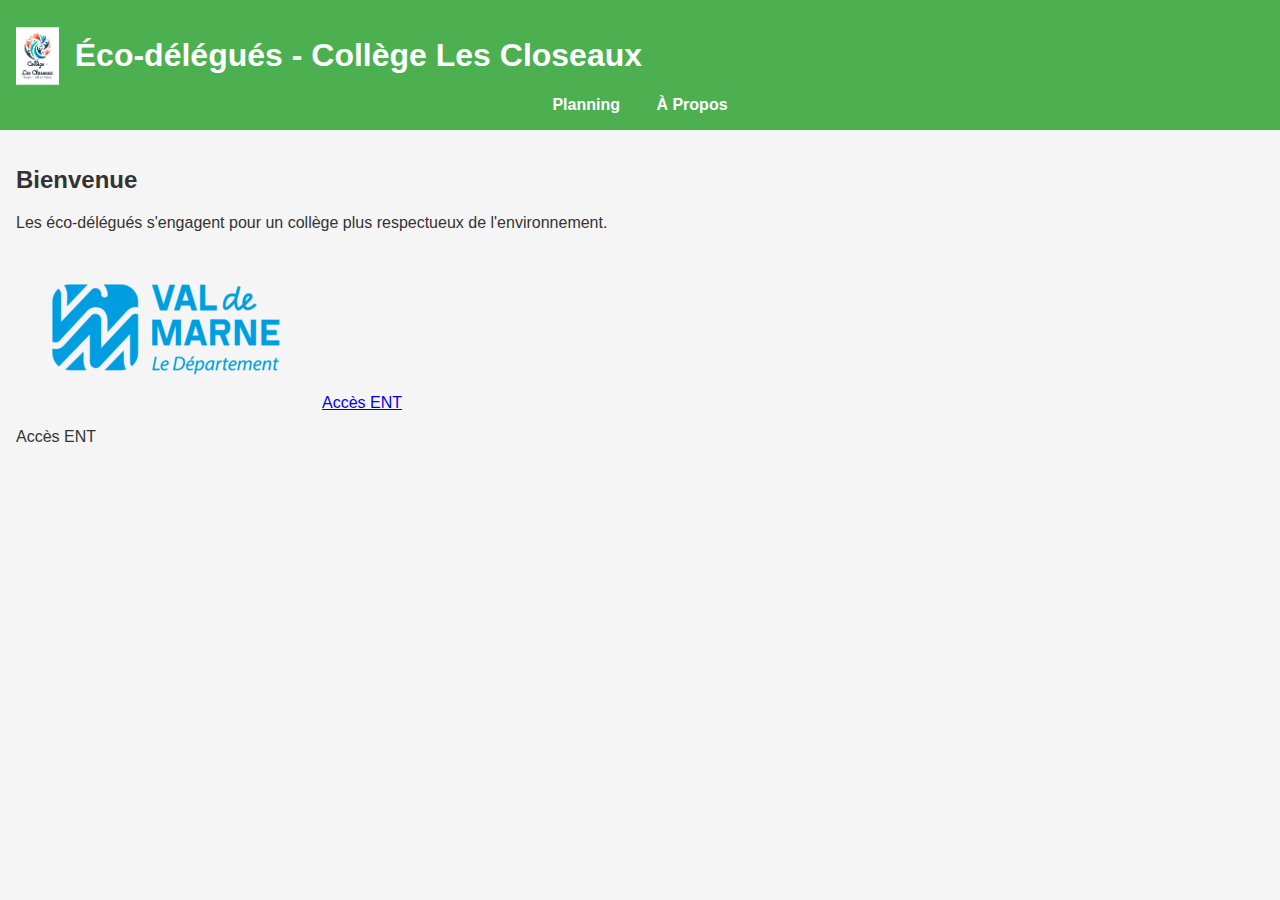
<file: index.html>
<!DOCTYPE html>
<html lang="fr">
<head>
  <meta charset="UTF-8">
  <meta name="viewport" content="width=device-width, initial-scale=1.0">
  <title>Éco-délégués - Collège Les Closeaux</title>
  <link rel="stylesheet" href="styles/style.css">
</head>
<body>
  <header>
    <div class="header-content">
    <img src="img/logo-etab.png">
    <h1>Éco-délégués - Collège Les Closeaux</h1>
  </div>
    <nav>
      <a href="planning.html">Planning</a>
	  <a href="a-propos.html">À Propos</a>
    </nav>
  </header>
  <main>
    <section>
      <h2>Bienvenue</h2>
      <p>Les éco-délégués s'engagent pour un collège plus respectueux de l'environnement.</p>
    </section>
	<a href="https://les-closeaux.moncollege.valdemarne.fr"><img src="img/logo-vdm-dep.png">Accès ENT</a>
	<p>Accès ENT</p>
  </main>
</div>
</body>
</html>
</file>
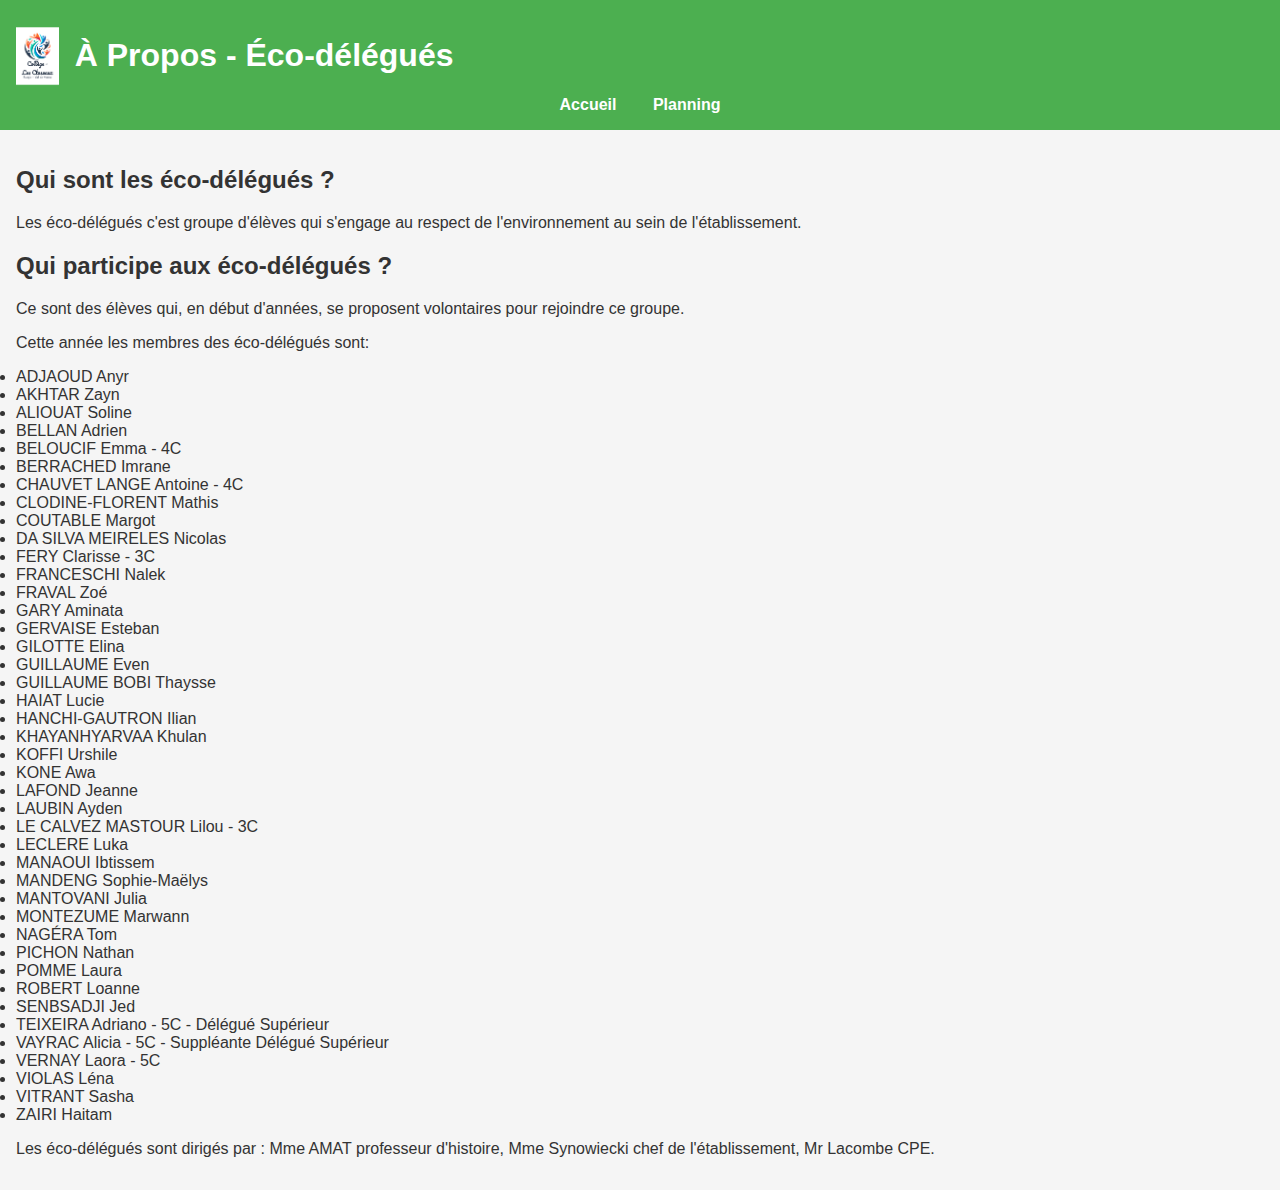
<file: a-propos.html>
<!DOCTYPE html>
<html lang="fr">
<head>
  <meta charset="UTF-8">
  <meta name="viewport" content="width=device-width, initial-scale=1.0">
  <title>À Propos - Éco-délégués</title>
  <link rel="stylesheet" href="styles/style.css">
</head>
<body>
  <header>
    <div class="header-content">
    <img src="img/logo-etab.png">
    <h1>À Propos - Éco-délégués</h1>
  </div>
    <nav>
      <a href="index.html">Accueil</a>
      <a href="planning.html">Planning</a>
    </nav>
  </header>
  <main>

    <section>
      <h2>Qui sont les éco-délégués ?</h2>
      <p>Les éco-délégués c'est groupe d'élèves qui s'engage au respect de l'environnement au sein de l'établissement.</p>
    </section>
	<section>
	<h2>Qui participe aux éco-délégués ?</h2>
	<p>Ce sont des élèves qui, en début d'années, se proposent volontaires pour rejoindre ce groupe.</h2>
	<p>Cette année les membres des éco-délégués sont: 
	<li>ADJAOUD Anyr </li>
	<li>AKHTAR Zayn </li>
	<li>ALIOUAT Soline </li>
	<li>BELLAN Adrien </li>
	<li>BELOUCIF Emma - 4C</li>
    <li>BERRACHED Imrane</li>
   <li> CHAUVET LANGE Antoine - 4C</li>
    <li>CLODINE-FLORENT Mathis</li>
    <li>COUTABLE Margot</li>
    <li>DA SILVA MEIRELES Nicolas</li>
    <li>FERY Clarisse - 3C</li>
    <li>FRANCESCHI Nalek</li>
    <li>FRAVAL Zoé</li>
    <li>GARY Aminata</li>
    <li>GERVAISE Esteban</li>
    <li>GILOTTE Elina</li>
    <li>GUILLAUME Even</li>
    <li>GUILLAUME BOBI Thaysse</li>
    <li>HAIAT Lucie</li>
    <li>HANCHI-GAUTRON Ilian</li>
    <li>KHAYANHYARVAA Khulan</li>
    <li>KOFFI Urshile</li>
    <li>KONE Awa</li>
    <li>LAFOND Jeanne</li>
    <li>LAUBIN Ayden</li>
    <li>LE CALVEZ MASTOUR Lilou - 3C</li>
    <li>LECLERE Luka</li>
    <li>MANAOUI Ibtissem</li>
    <li>MANDENG Sophie-Maëlys</li>
    <li>MANTOVANI Julia</li>
    <li>MONTEZUME Marwann</li>
    <li>NAGÉRA Tom</li>
    <li>PICHON Nathan</li>
    <li>POMME Laura</li>
    <li>ROBERT Loanne</li>
    <li>SENBSADJI Jed</li>
    <li>TEIXEIRA Adriano - 5C - Délégué Supérieur</li>
    <li>VAYRAC Alicia - 5C - Suppléante Délégué Supérieur</li>
    <li>VERNAY Laora - 5C</li>
    <li>VIOLAS Léna</li>
    <li>VITRANT Sasha</li>
    <li>ZAIRI Haitam</li></p>
	<p>Les éco-délégués sont dirigés par : Mme AMAT professeur d'histoire, Mme Synowiecki chef de l'établissement, Mr Lacombe CPE.</p>



  </main>
</div>
</body>
</html>
</file>
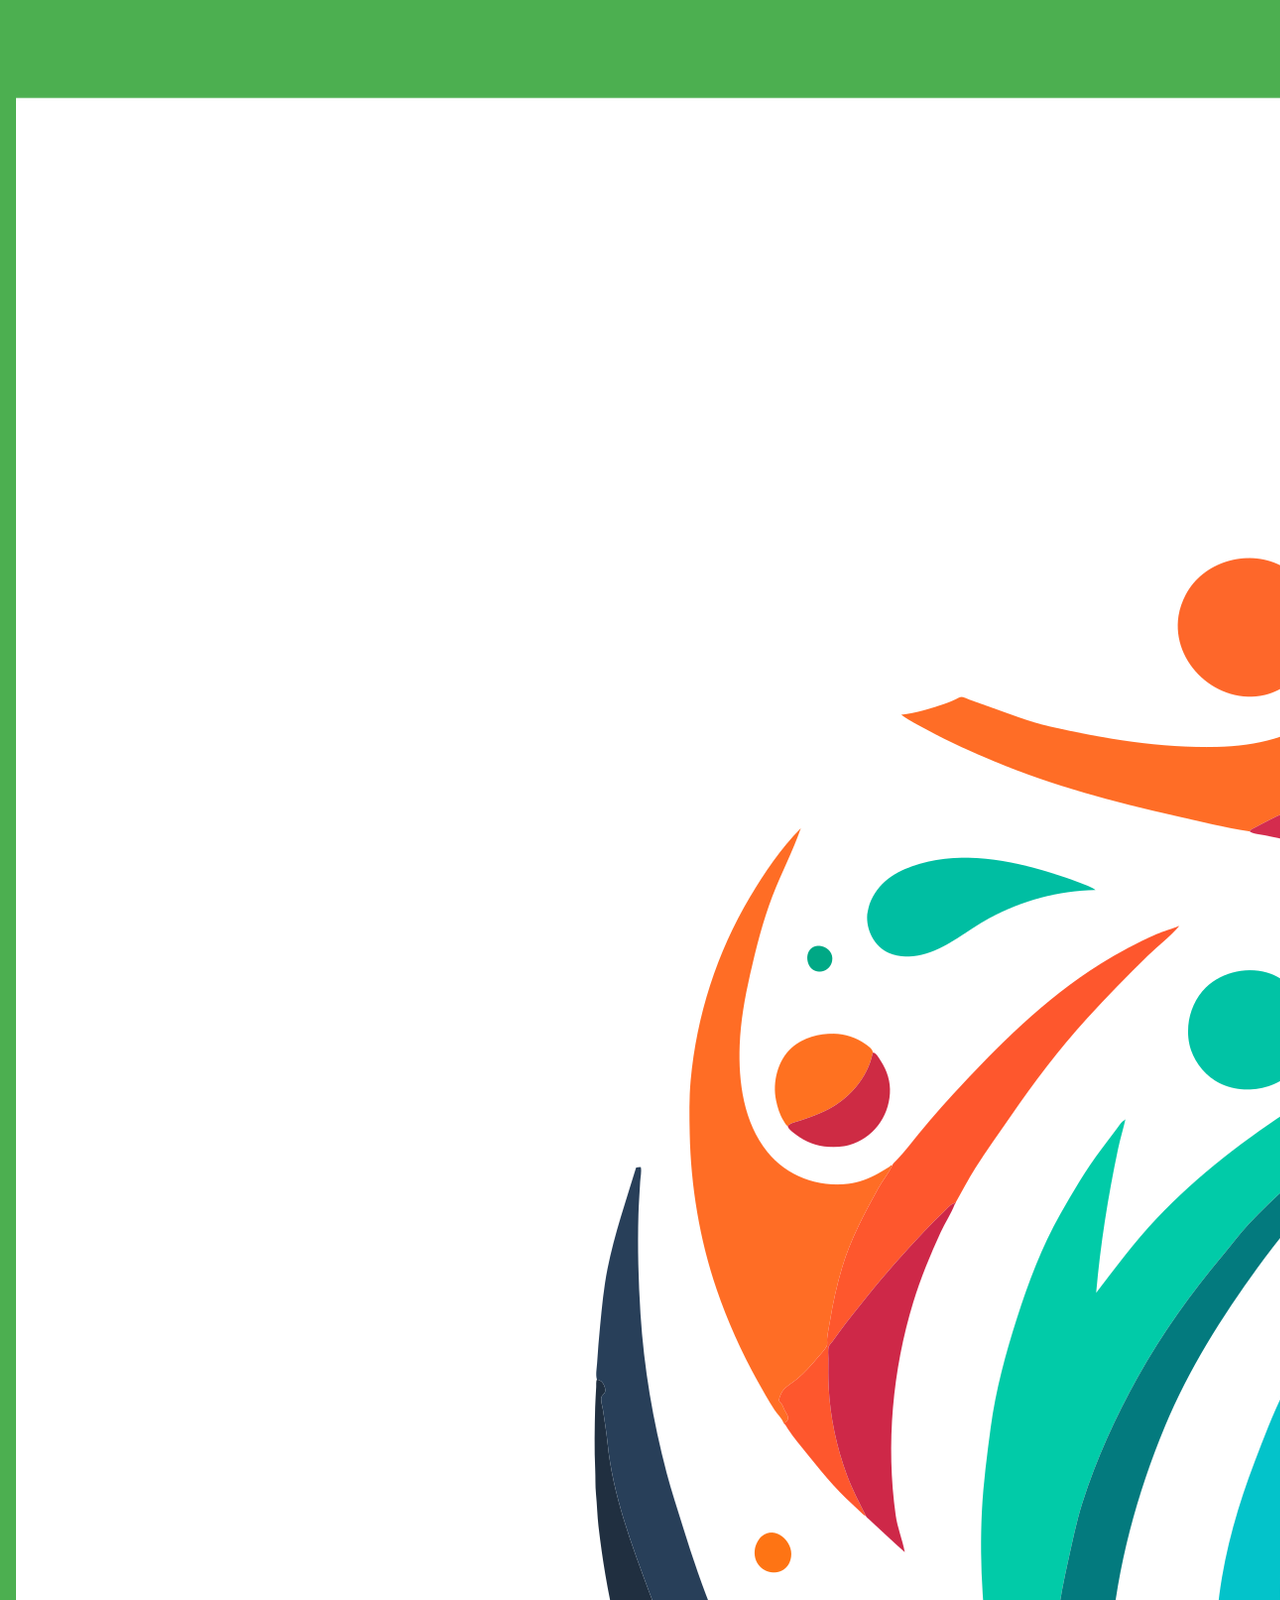
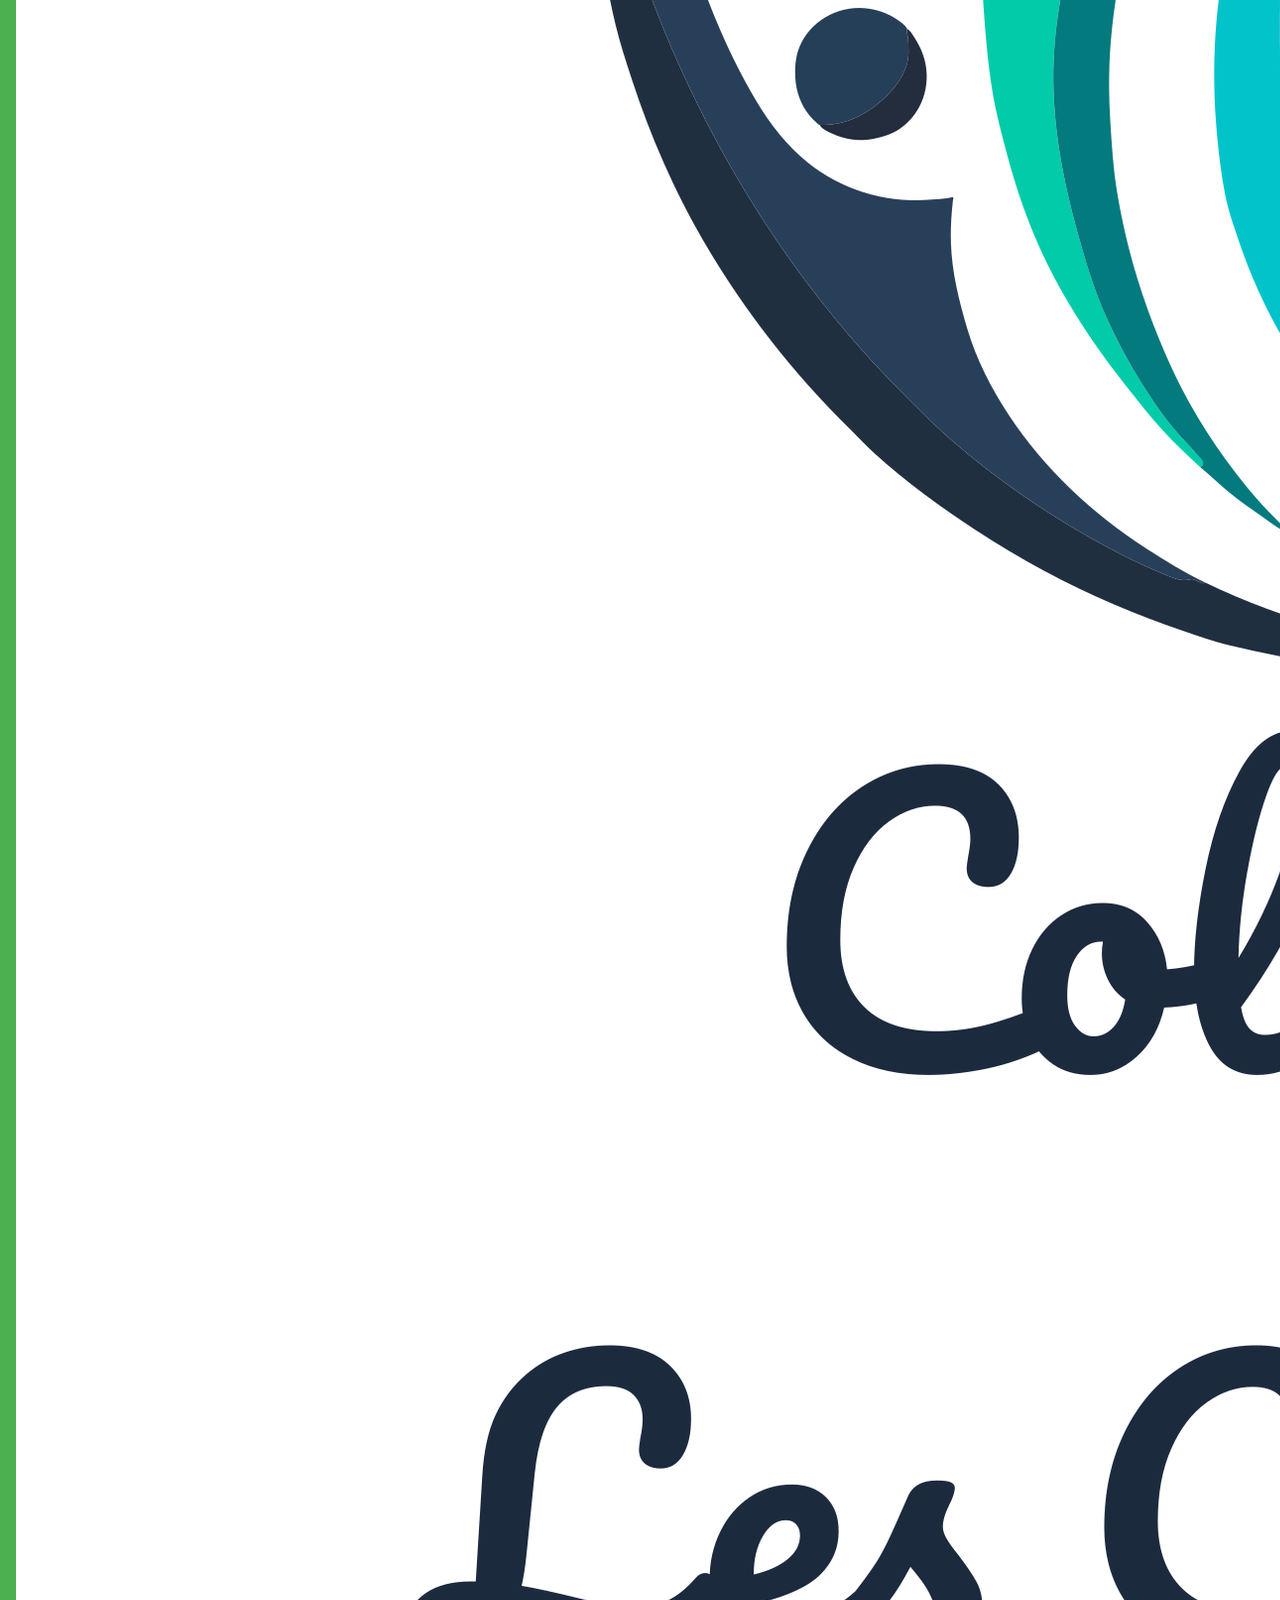
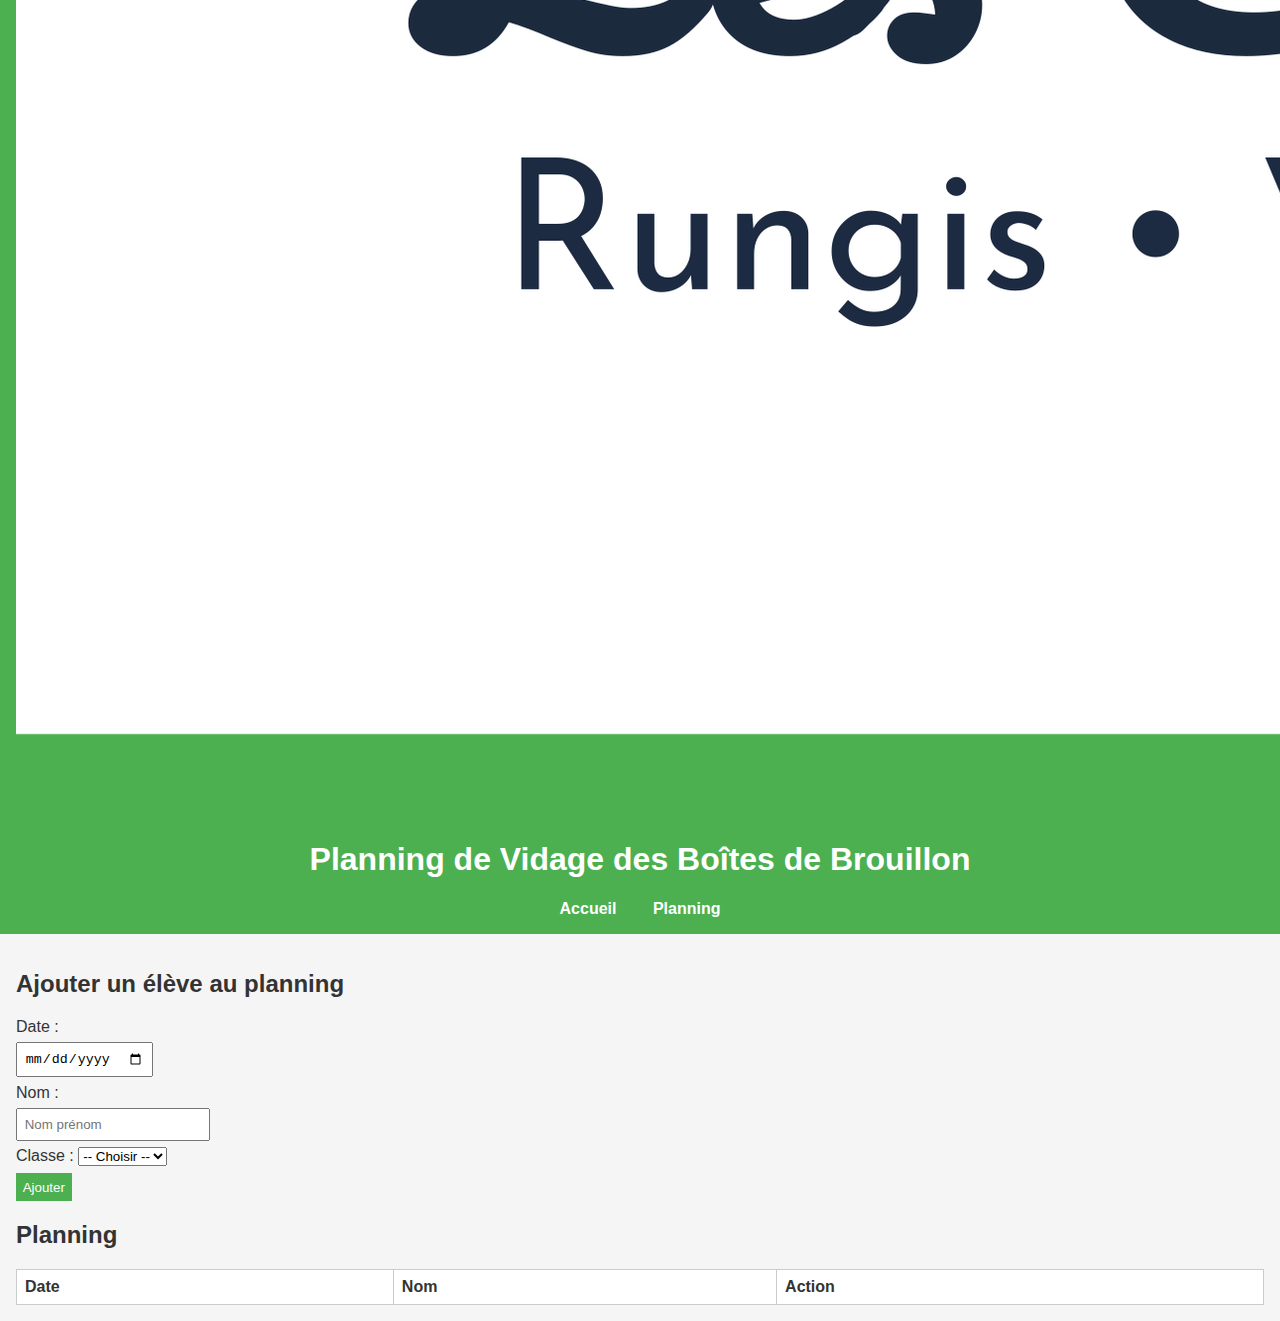
<file: planning.html>
<!DOCTYPE html>
<html lang="fr">
<head>
  <meta charset="UTF-8">
  <title>Planning de Vidage</title>
  <link rel="stylesheet" href="styles/style.css">
</head>
<body>
  <header>
    <img src="img/logo-etab.png" alt="Logo établissement" class="logo">
    <h1>Planning de Vidage des Boîtes de Brouillon</h1>
    <nav>
      <a href="index.html">Accueil</a>
      <a href="planning.html">Planning</a>
    </nav>
  </header>

  <main>
    <h2>Ajouter un élève au planning</h2>
    <form>
      <label for="date">Date :</label>
      <input type="date" id="date" required>

      <label for="nom">Nom :</label>
      <input type="text" id="nom" placeholder="Nom prénom" required>

      <label for="classe">Classe :</label>
      <select id="classe" required>
        <option value="">-- Choisir --</option>
        <option>6A</option><option>6B</option><option>6C</option>
        <option>5A</option><option>5B</option><option>5C</option>
        <option>4A</option><option>4B</option><option>4C</option>
        <option>3A</option><option>3B</option><option>3C</option>
      </select>

      <button type="submit">Ajouter</button>
    </form>

    <h2>Planning</h2>
    <table>
      <thead>
        <tr>
          <th>Date</th>
          <th>Nom</th>
          <th>Action</th>
        </tr>
      </thead>
      <tbody>
        <!-- Rempli dynamiquement par JS -->
      </tbody>
    </table>
  </main>

  <script src="scripts/planning.js"></script>
</body>
</html>
</file>
<file: styles/style.css>
body {
  font-family: sans-serif;
  margin: 0;
  padding: 0;
  background-color: #f5f5f5;
  color: #333;
}

header {
  background: #4CAF50;
  color: white;
  padding: 1em;
  text-align: center;
}

nav a {
  margin: 0 1em;
  color: white;
  text-decoration: none;
  font-weight: bold;
}

main {
  padding: 1em;
}

table {
  width: 100%;
  border-collapse: collapse;
  margin-top: 1em;
  background-color: white;
}

th, td {
  border: 1px solid #ccc;
  padding: 0.5em;
  text-align: left;
}

input, button {
  margin: 0.5em 0;
  padding: 0.5em;
  display: block;
}

button {
  background-color: #4CAF50;
  color: white;
  border: none;
  cursor: pointer;
}

button:hover {
  background-color: #45a049;
}
	

/* Mode sombre automatique */
@media (prefers-color-scheme: dark) {
  body {
    background-color: #121212;
    color: #f0f0f0;
  }

  table {
    background-color: #1e1e1e;
  }

  th, td {
    border: 1px solid #444;
  }

  header {
    background: #2e7d32;
  }

  button {
    background-color: #388e3c;
  }

  button:hover {
    background-color: #2e7d32;
  }

  input {
    background-color: #2c2c2c;
    color: #f0f0f0;
    border: 1px solid #555;
  }
}

.header-content {
  display: flex;
  align-items: center;
  gap: 1em;
}

.header-content img {
  height: 60px;
  width: auto;
}
</file>
